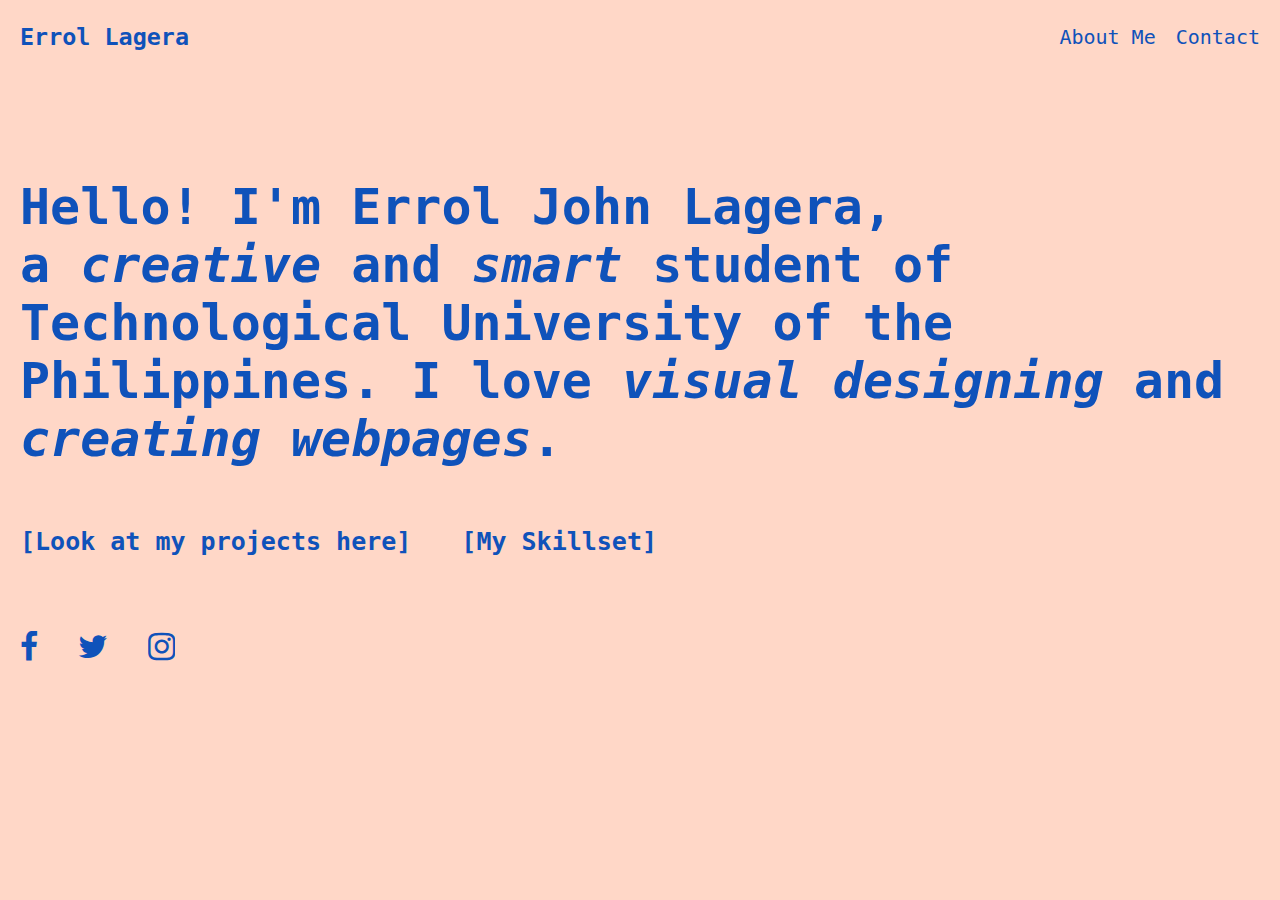
<file: index.html>
<!DOCTYPE html>
<html lang="en">
<head>
  <meta name="Errol John Lagera" credits="Jikun Tao">
  <meta charset="UTF-8">
  <meta http-equiv="X-UA-Compatible" content="IE=edge">
  <meta name="viewport" content="width=device-width, initial-scale=1.0">
  <link rel="stylesheet" href="style.css">
  <link rel="stylesheet" href="https://cdnjs.cloudflare.com/ajax/libs/font-awesome/4.7.0/css/font-awesome.min.css">
  <title>My Webpage</title>
</head>
<body>
  
  <header class="header">
    <h3>Errol Lagera</h3>
    <ul class="list">
      <li><a href="aboutme.html">About Me</a></li>
      <li><a href="aboutme.html#contact">Contact</a></li>
    </ul>
  </header>

  <div class="description">
    <h1>Hello! I'm Errol John Lagera, <br> a <em>creative</em> and <em>smart</em> student of <br> Technological University of the <br> Philippines. I love <em> visual designing </em> and <br> <em>creating webpages</em>.</h1>

    <div class="portfolio">
      <p><a href="myprojects.html">[Look at my projects here]</a></p>
    <p><a href="aboutme.html#skillset">[My Skillset]</a></p>
    </div>
  </div>

  <footer class="links">
    <a href="https://www.facebook.com/erroljohn.lagera"><i class="fa fa-facebook fa-2x" aria-hidden="true"></a></i>
    <a href="https://twitter.com/LorreNhoj"><i class="fa fa-twitter fa-2x" aria-hidden="true"></a></i>
    <a href="https://www.instagram.com/yieeej/"><i class="fa fa-instagram fa-2x" aria-hidden="true"></a></i>
  </footer>

  


</body>
</html>
</file>
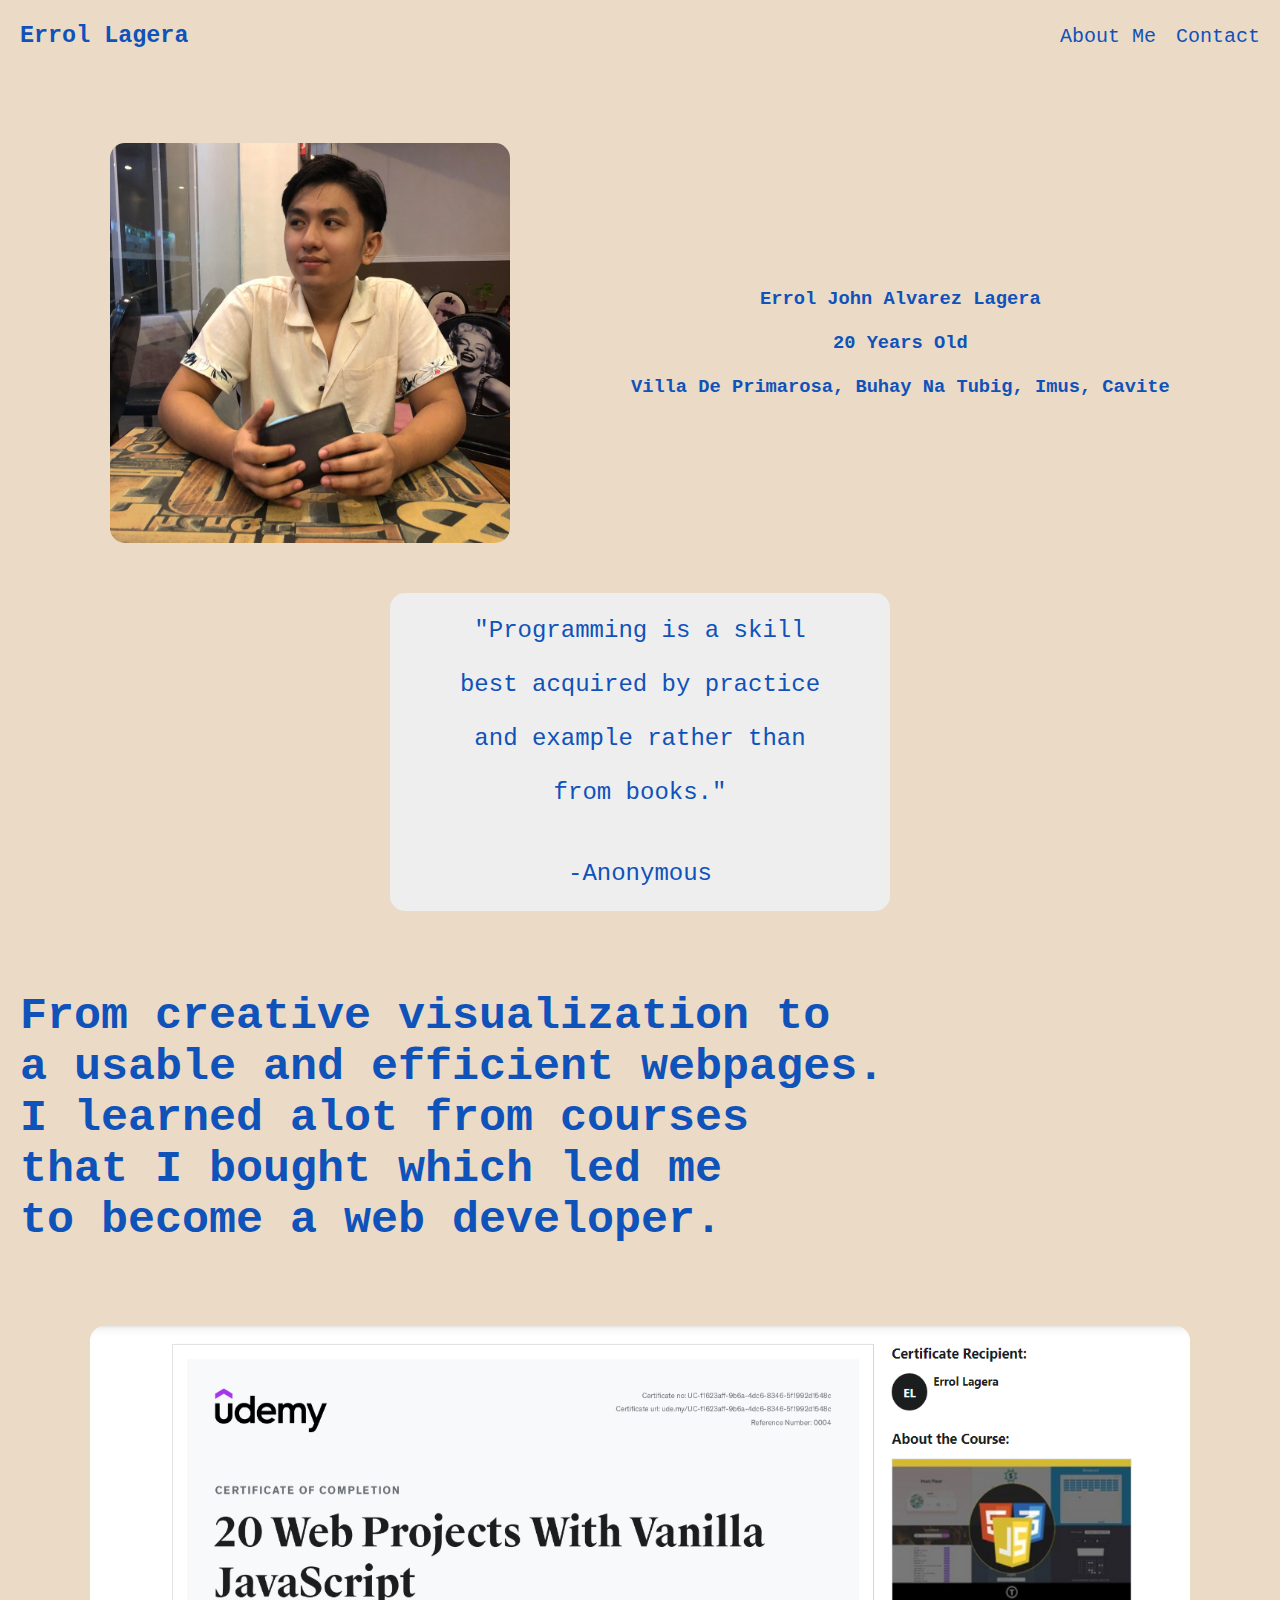
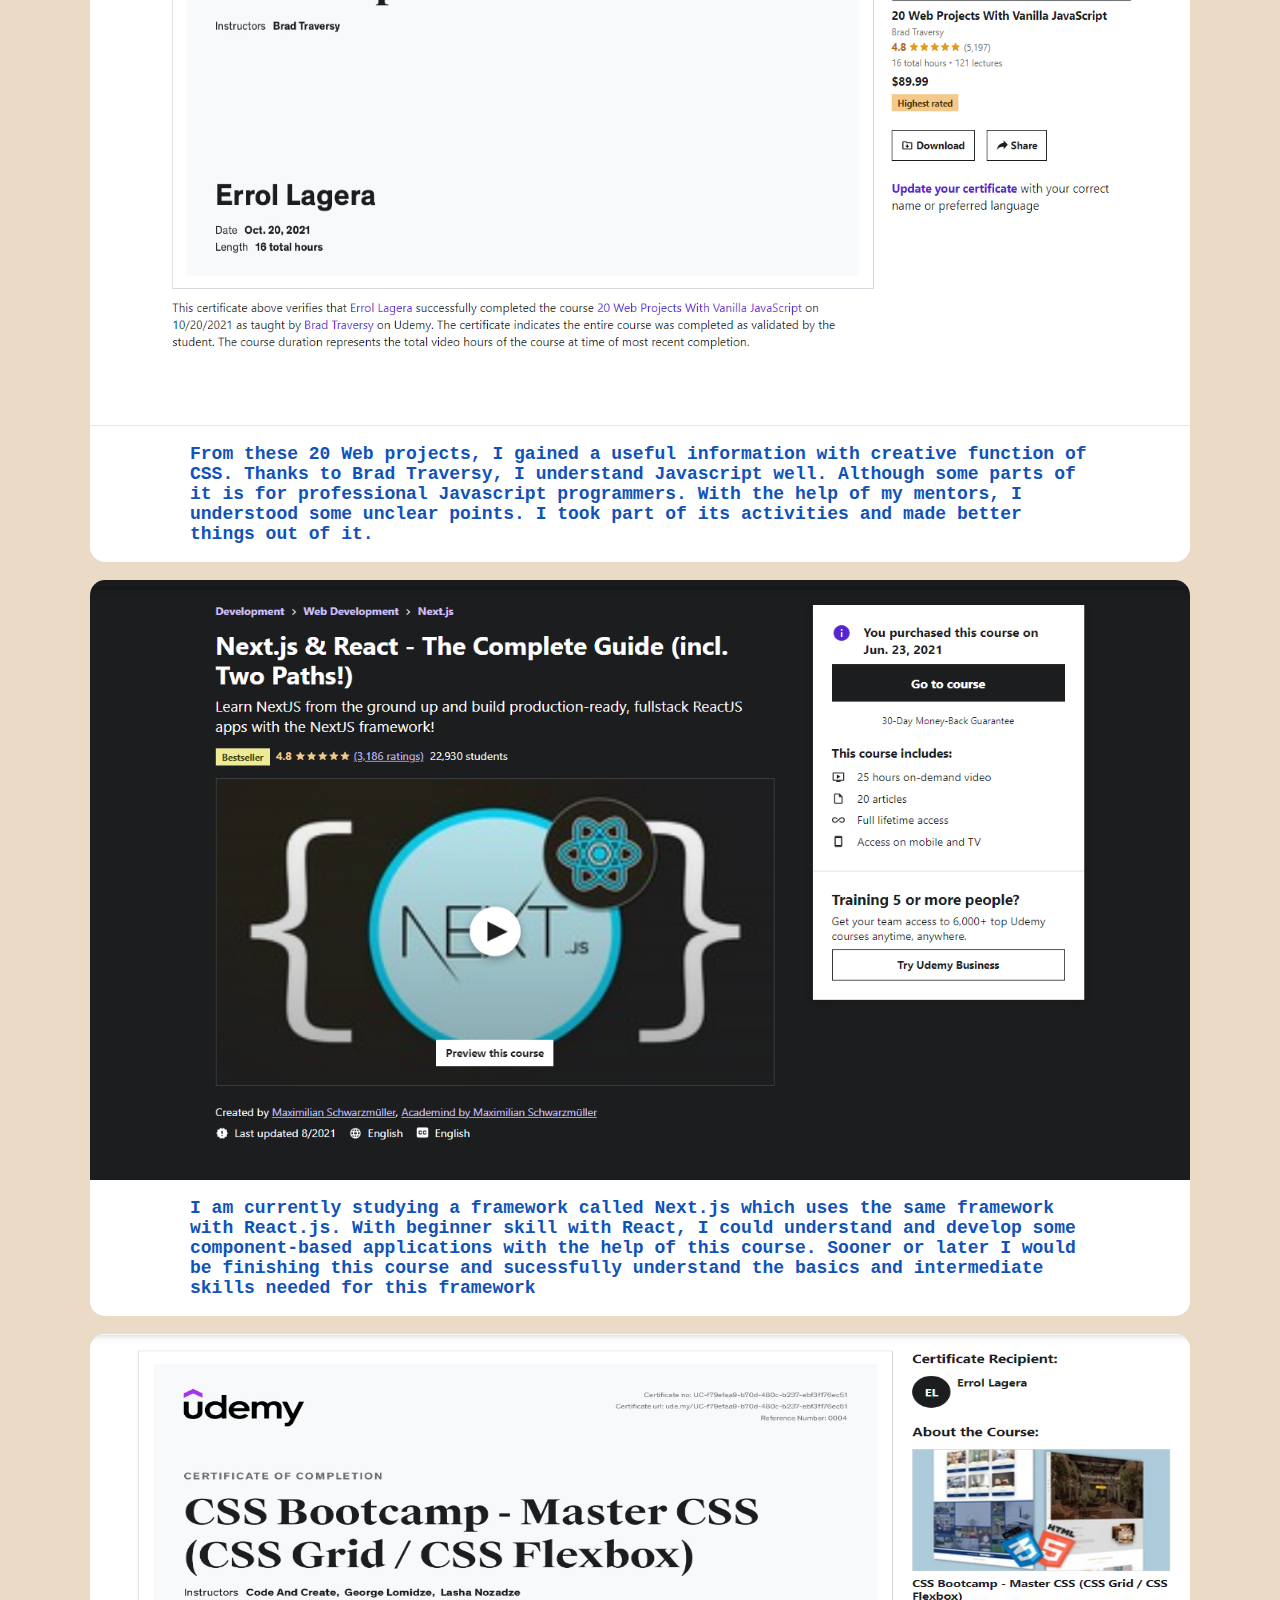
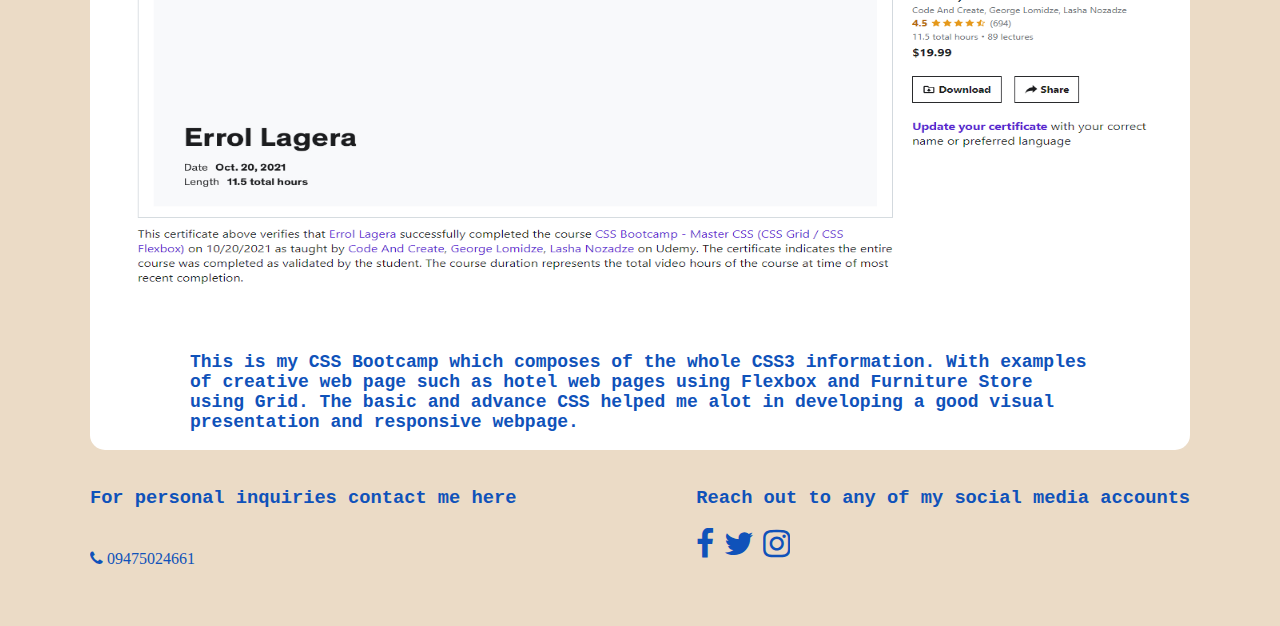
<file: aboutme.html>
<!DOCTYPE html>
<html lang="en">
<head>
  <meta charset="UTF-8">
  <meta http-equiv="X-UA-Compatible" content="IE=edge">
  <meta name="viewport" content="width=device-width, initial-scale=1.0">
  <link rel="stylesheet" href="style1.css">
  <link rel="stylesheet" href="https://cdnjs.cloudflare.com/ajax/libs/font-awesome/4.7.0/css/font-awesome.min.css">
  <title>My Webpage</title>
</head>
<body>
  
  <header class="header">
    <h3> <a href="index.html"> Errol Lagera</a></h3>
    <ul class="list">
      <li>About Me</li>
      <li><a href="#contact">Contact</a></li>
    </ul>
  </header>

  <div class="description">
    <img src="/img/errol.jpg" alt="" width="400px" height="400px">
    <div class="short-desc">
      <h3> Errol John Alvarez Lagera <br><br>  20 Years Old <br><br> Villa De Primarosa, Buhay Na Tubig, Imus, Cavite</h3>
      
    </div>
  </div>

  <div class="skillset">
    <div class="quote-container">
      <p>"Programming is a skill <br><br> best acquired by practice <br><br> and example rather than <br><br> from books." <br><br><br> -Anonymous </p>
    </div>
    <div class="skill-container" id="skillset" >
        <h1>From creative visualization to <br> a usable and efficient webpages. <br>I learned alot from courses <br> that I bought which led me <br> to become a web developer. </h1>
        <div class="cert-main-container">
          <div class="cert-container">
            <img src="/img/cert.png" alt="" width="1400" height="700" >
            <p>From these 20 Web projects, I gained a useful information with creative function of CSS. Thanks to Brad Traversy, I understand Javascript well. Although some parts of it is for  professional Javascript programmers. With the help of my mentors, I understood some unclear points. I took part of its activities and made better things out of it.</p>
          </div>
          <br>
          <div class="cert-container">
            <img src="/img/framework.png" alt="" width="1500" height="600" >
            <p>I am currently studying a framework called Next.js  which uses the same framework with React.js. With beginner skill with React, I could understand and develop some component-based applications with the help of this course. Sooner or later I would be finishing this course and sucessfully understand the basics and intermediate skills needed for this framework </p>
          </div>
          <br>
          <div class="cert-container">
            <img src="/img/cert1.png" alt="" width="1500" height="600" >
            <p>This is my CSS Bootcamp which composes of the whole CSS3 information. With examples of creative web page such as hotel web pages using Flexbox and Furniture Store using Grid. The basic and advance CSS helped me alot in developing a good visual presentation and responsive webpage.  </p>
          </div>
          <br>
      </div>
    </div>
  </div>

  <footer>
    <div class="contact" id="contact">
      <div class="number">
        <h3>For personal inquiries contact me here <br><br></h3>
        <i class="fa fa-phone" font-weight="bold"> 09475024661</i> <br><br>
      </div>
      <div class="links">
        <h3>Reach out to any of my social media accounts</h3>
        <a href="https://www.facebook.com/erroljohn.lagera"><i class="fa fa-facebook fa-2x" aria-hidden="true"></a></i>
        <a href="https://twitter.com/LorreNhoj"><i class="fa fa-twitter fa-2x" aria-hidden="true"></a></i>
        <a href="https://www.instagram.com/yieeej/"><i class="fa fa-instagram fa-2x" aria-hidden="true"></a></i>
      </div>
    </div>
  </footer>

</body>
</html>
</file>
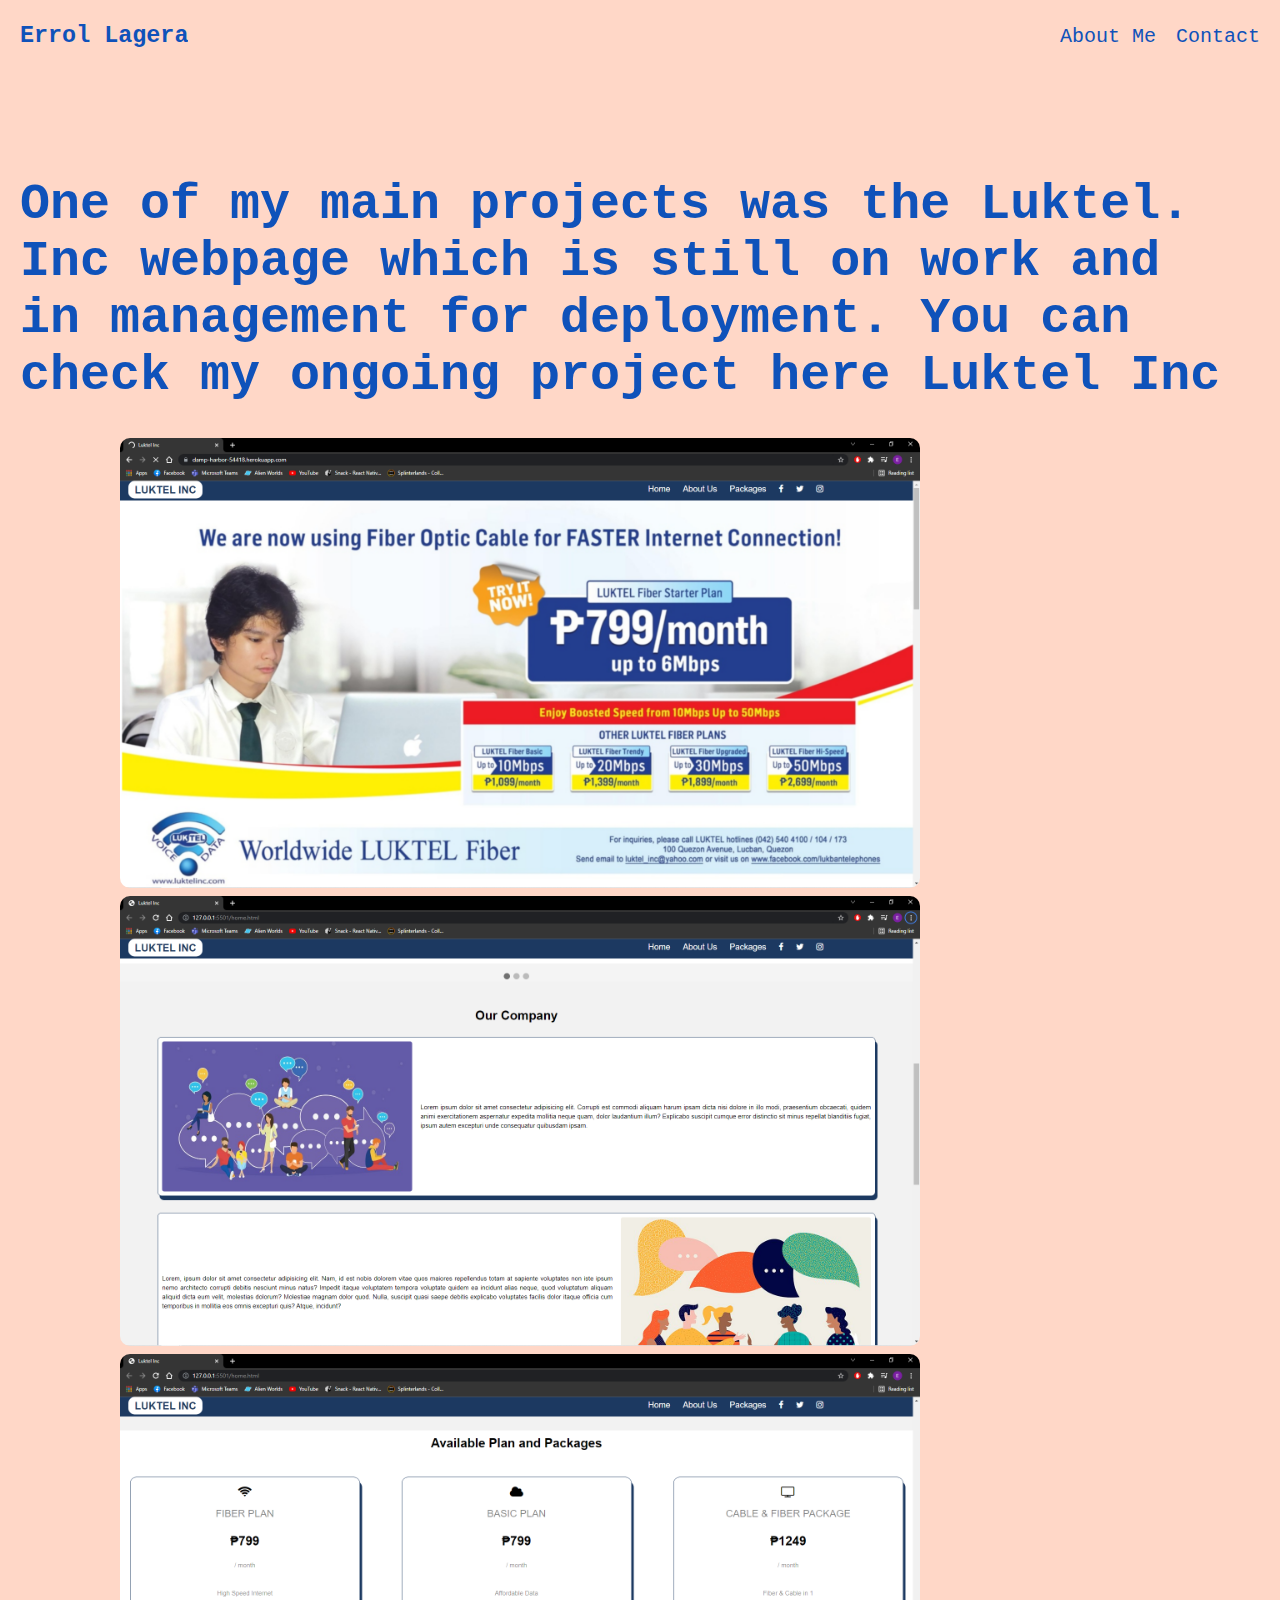
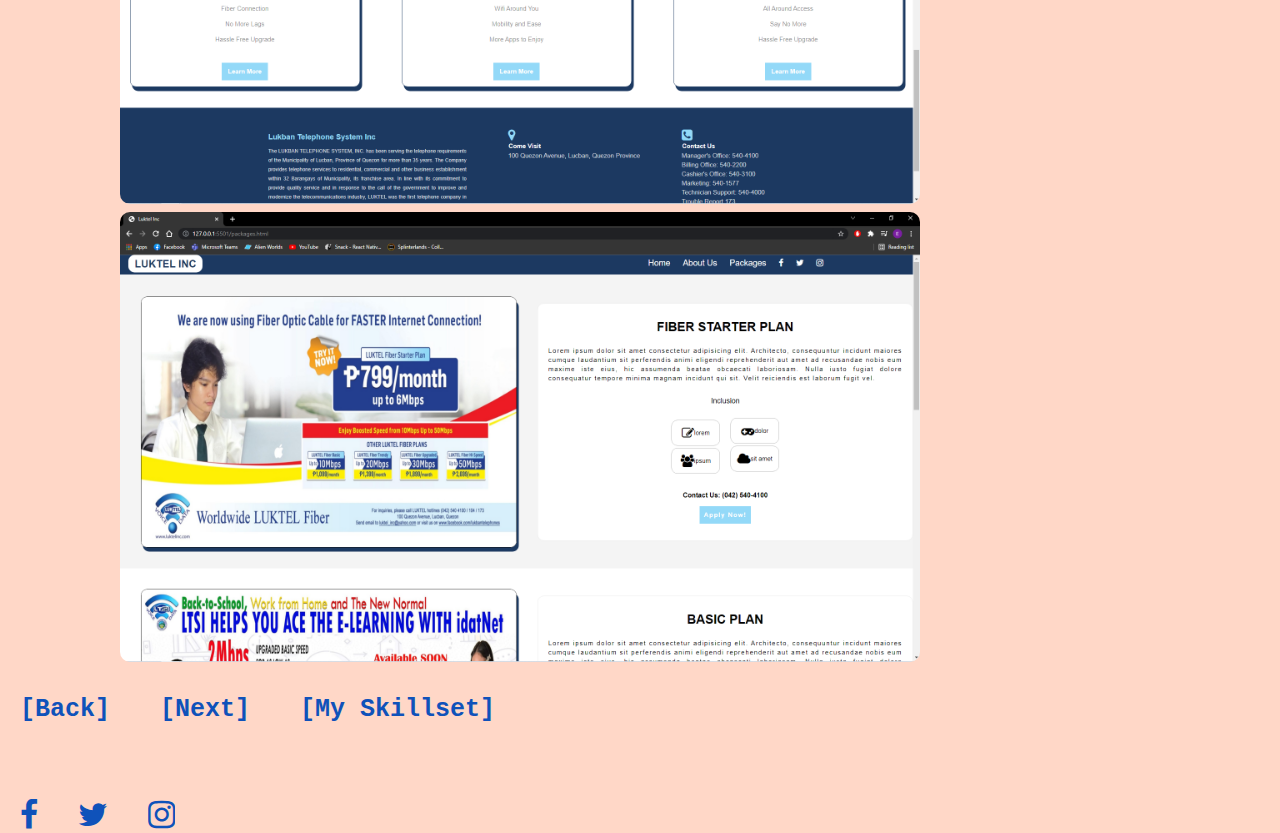
<file: myprojects.html>
<!DOCTYPE html>
<html lang="en">
<head>
  <meta name="Errol John Lagera" credits="Jikun Tao">
  <meta charset="UTF-8">
  <meta http-equiv="X-UA-Compatible" content="IE=edge">
  <meta name="viewport" content="width=device-width, initial-scale=1.0">
  <link rel="stylesheet" href="style.css">
  <link rel="stylesheet" href="https://cdnjs.cloudflare.com/ajax/libs/font-awesome/4.7.0/css/font-awesome.min.css">
  <title>My Webpage</title>
</head>
<body>
  
  
  <header class="header">
    <h3> <a href="index.html"> Errol Lagera</a></h3>
    <ul class="list">
      <li><a href="aboutme.html">About Me</a></li>
      <li><a href="aboutme.html#contact">Contact</a></li>
    </ul>
  </header>

  <div class="description">
    <h1>One of my main projects was the Luktel. <br> Inc webpage which is still on work and <br> in management for deployment. You can <br> check my ongoing project here <a href="https://damp-harbor-54418.herokuapp.com/" >Luktel Inc</a></h1>

    <div class="img-container">
      <img src="/img/sample.png" alt="" height="450" width="800">
      <img src="/img/sample1.png" alt="" height="450" width="800">
      <img src="/img/sample2.png" alt="" height="450" width="800">
      <img src="/img/sample3.png" alt="" height="450" width="800">
    </div>

    

    <div class="portfolio">
      <p><a href="index.html">[Back]</a></p>
      <p><a href="myprojects1.html">[Next]</a></p>
    <p><a href="aboutme.html#skillset">[My Skillset]</a></p>
    </div>
  </div>

  <footer class="links">
    <a href="https://www.facebook.com/erroljohn.lagera"><i class="fa fa-facebook fa-2x" aria-hidden="true"></a></i>
    <a href="https://twitter.com/LorreNhoj"><i class="fa fa-twitter fa-2x" aria-hidden="true"></a></i>
    <a href="https://www.instagram.com/yieeej/"><i class="fa fa-instagram fa-2x" aria-hidden="true"></a></i>
  </footer>
</body>
</html>
</file>
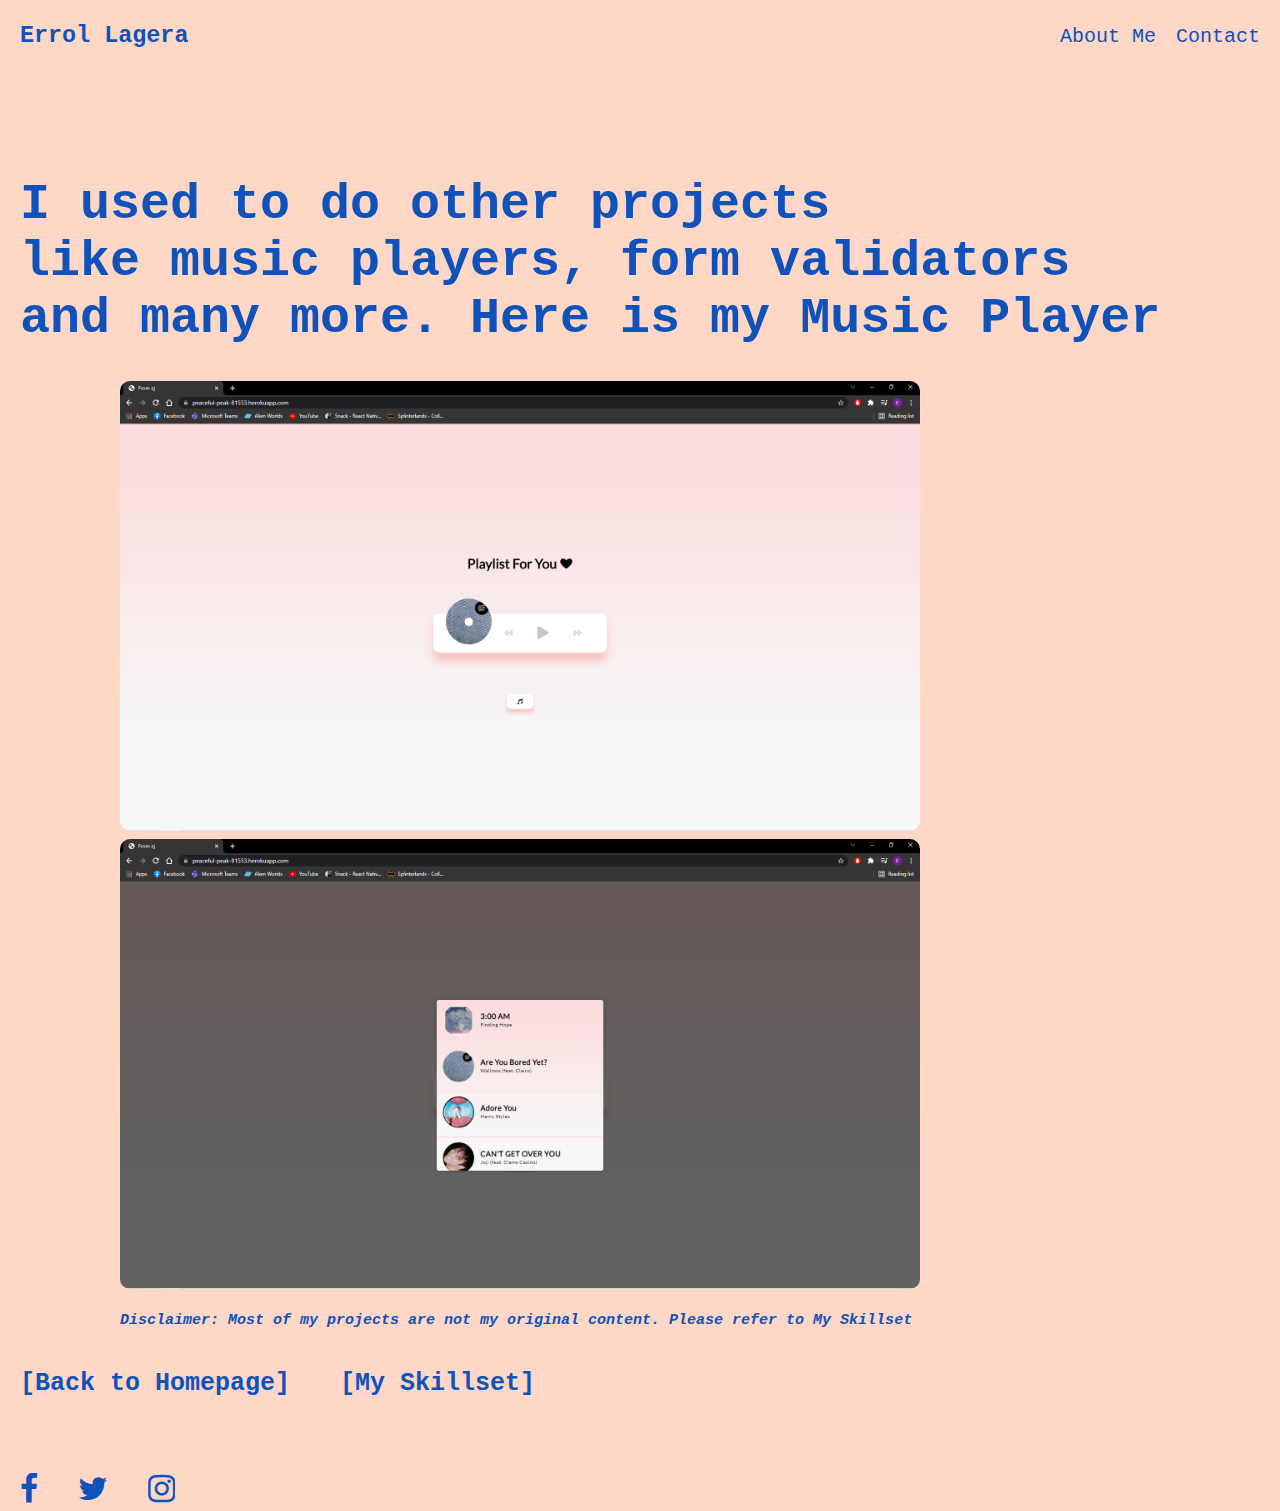
<file: myprojects1.html>
<!DOCTYPE html>
<html lang="en">
<head>
  <meta name="Errol John Lagera" credits="Jikun Tao">
  <meta charset="UTF-8">
  <meta http-equiv="X-UA-Compatible" content="IE=edge">
  <meta name="viewport" content="width=device-width, initial-scale=1.0">
  <link rel="stylesheet" href="style.css">
  <link rel="stylesheet" href="https://cdnjs.cloudflare.com/ajax/libs/font-awesome/4.7.0/css/font-awesome.min.css">
  <title>My Webpage</title>
</head>
<body>
  
  <header class="header">
    <h3> <a href="index.html"> Errol Lagera</a></h3>
    <ul class="list">
      <li><a href="aboutme.html">About Me</a></li>
      <li><a href="aboutme.html#contact">Contact</a></li>
    </ul>
  </header>

  <div class="description">
    <h1>I used to do other projects <br> like music players, form validators <br> and many more. Here is my <a href="https://peaceful-peak-81553.herokuapp.com/">Music Player</a> </h1>

    <div class="img-container">
      <img src="/img/sample4.png" alt="" height="450" width="800">
      <img src="/img/sample5.png" alt="" height="450" width="800">
      <p><em>Disclaimer: Most of my projects are not my original content. Please refer to My Skillset</em></p>
    </div>

    

    

    <div class="portfolio">
      <p><a href="index.html">[Back to Homepage]</a></p>
      <p><a href="aboutme.html#skillset">[My Skillset]</a></p>
    </div>
  </div>

  <footer class="links">
    <a href="https://www.facebook.com/erroljohn.lagera"><i class="fa fa-facebook fa-2x" aria-hidden="true"></a></i>
    <a href="https://twitter.com/LorreNhoj"><i class="fa fa-twitter fa-2x" aria-hidden="true"></a></i>
    <a href="https://www.instagram.com/yieeej/"><i class="fa fa-instagram fa-2x" aria-hidden="true"></a></i>
  </footer>

  


</body>
</html>
</file>
<file: style.css>
* {
  box-sizing: border-box;
  background-color: #ffd7c7;
  overflow-x: hidden;
  scroll-behavior: smooth;
}

body {
  font-family: Andale Mono, monospace;
  margin: auto;
  color: #0f52ba;
  display: flex;
  flex-direction: column;
  scroll-behavior: smooth;
}

.header {
  display: flex;
  justify-content: space-between;
  padding: 0px 20px 20px 20px;
  font-size: 20px;
}

.list {
  display: flex;
  gap: 20px;
  align-items: center;
  list-style-type: none;
}


.description {
  padding: 50px 20px;
  font-size: 25px;
}


.portfolio {
  display: flex;
  align-items: center;  
  gap: 50px;
  font-weight: bold; 
}

.links {
  display: flex;
  gap: 40px;
  margin-left: 20px;
}

a {
  color: #0f52ba;
  text-decoration: none;
}

a:visited {
  color: #0f52ba;
}

.img-container {
  display: block;
  padding: 0px 100px;
}

img {
  border-radius: 10px;
}

.img-container p {
  font-size: 15px;
  font-weight: bold;
}

/* Tablets */
@media only screen and (max-width: 1000px) {
  .header {
    font-size: 15px;
    padding-bottom: 0px;
  }
  .description {
    font-size: 19px;
    padding: 25px 10px;
  }
  .portfolio a {
    font-size: 15px;
  }
  img {
    height: 200px;
    width: 400px;
  }
  .img-container {
    padding: 0;
    display: flex;
    flex-direction: column;
    align-items: center;
    gap: 20px;
  }

}


/* Smartphones */
@media only screen and (max-width: 450px) {
  .header {
    font-size: 15px;
    padding-bottom: 0px;
  }
  .list {
    padding-left: 20px;
  }
  .description {
    font-size: 14px;
    padding: 15px 10px;
  }
  .portfolio a {
    font-size: 11px;
  }
  img {
    height: 150px;
    width: 300px;
  }
  .img-container {
    padding: 0;
    display: flex;
    flex-direction: column;
    align-items: center;
    gap: 20px;
  }
}
</file>
<file: style1.css>
* {
  box-sizing: border-box;
  overflow-x: hidden;
  scroll-behavior: smooth;
}

body {
  font-family: Andale Mono, monospace;
  margin: auto;
  color: #0f52ba;
  display: flex;
  flex-direction: column;
  background-color: #ebdbc6;
  scroll-behavior: smooth;
}

.header {
  display: flex;
  justify-content: space-between;
  padding: 0px 20px 20px 20px;
  font-size: 20px;
}

.list {
  display: flex;
  gap: 20px;
  align-items: center;
  list-style-type: none;
}

a {
  color: #0f52ba;
  text-decoration: none;
}

a:visited {
  color: #0f52ba;
}

.description {
  display: flex;
  justify-content: space-around;
  align-items: center;
  padding: 50px;
  text-align: center;
}

img {
  border-radius: 15px;
}

.quote-container {
  background-color: #eee;
  text-align: center;
  font-size: 24px;
  width: 500px;
  margin: auto;
  border-radius: 15px;
}

.skill-container h1 {
  padding: 50px 20px;
  font-size: 45px;
}

.cert-container {
  display: flex;
  flex-direction: column;
  justify-content: center;
  align-items: center;
  background-color: #fff;
  width: 1100px;
  margin: auto;
  border-radius: 15px;
  font-size: 18px;
  font-weight: bold;
}

.cert-container p {
  width: 900px;
}

.contact {
  display: flex;
  justify-content: space-around;
  align-items: baseline;
}

@media only screen and (max-width: 728px) {
  .header {
    font-size: 15px;
    padding-bottom: 0px;
  }
  .description img {
    height: 300px;
    width: 300px;
  }
  .description {
    display: flex;
    flex-direction: column;
    padding: 10px;
  }
  .quote-container {
    width: 350px;
  }
  .skill-container h1 {
    font-size: 34px;
  }

  .cert-main-container {
    display: flex;
    flex-direction: column;
    align-items: center;
    justify-content: center;
  }
  
  .img-container {
    padding: 0;
    display: flex;
    flex-direction: column;
    align-items: center;
    gap: 20px;
  }
  .cert-container {
    display: flex;
    flex-direction: column;
    justify-content: center;
    align-items: center;
    margin: 5px;
    width: 500px;
    font-size: 10px;
  }
  .cert-container img {
    height: 300px;
    width: 600px;
  }
  footer {
    font-size: 12px;
    padding: 0 10px;
    margin-left: 15px;
  }
  .cert-container p {
    width: 350px;
  }
  .number {
    border-right: #eee 1px solid;
    padding: 0 5px;
  }

  .links {
    padding: 10px;
  }
}

@media only screen and (max-width: 450px) {
  .header {
    font-size: 15px;
    padding-bottom: 0px;
  }
  .list {
    padding-left: 20px;
  }
  .description img {
    height: 300px;
    width: 300px;
  }
  .description {
    display: flex;
    flex-direction: column;
    padding: 10px;
  }
  .quote-container {
    width: 300px;
  }
  .skill-container h1 {
    font-size: 27px;
  }

  .cert-main-container {
    display: flex;
    flex-direction: column;
    align-items: center;
    justify-content: center;
  }
  
  .img-container {
    padding: 0;
    display: flex;
    flex-direction: column;
    align-items: center;
    gap: 20px;
  }
  .cert-container {
    display: flex;
    flex-direction: column;
    justify-content: center;
    align-items: center;
    margin: 5px;
    width: 300px;
    font-size: 10px;
  }
  .cert-container img {
    height: 175px;
    width: 400px;
  }

  .cert-container p {
    width: 275px;
  }
  
  footer {
    font-size: 12px;
    padding: 0 10px;
    margin-left: 15px;
  }
  .number {
    border-right: #eee 1px solid;
    padding: 0 5px;
  }

  .links {
    padding: 10px;
  }

}
</file>
